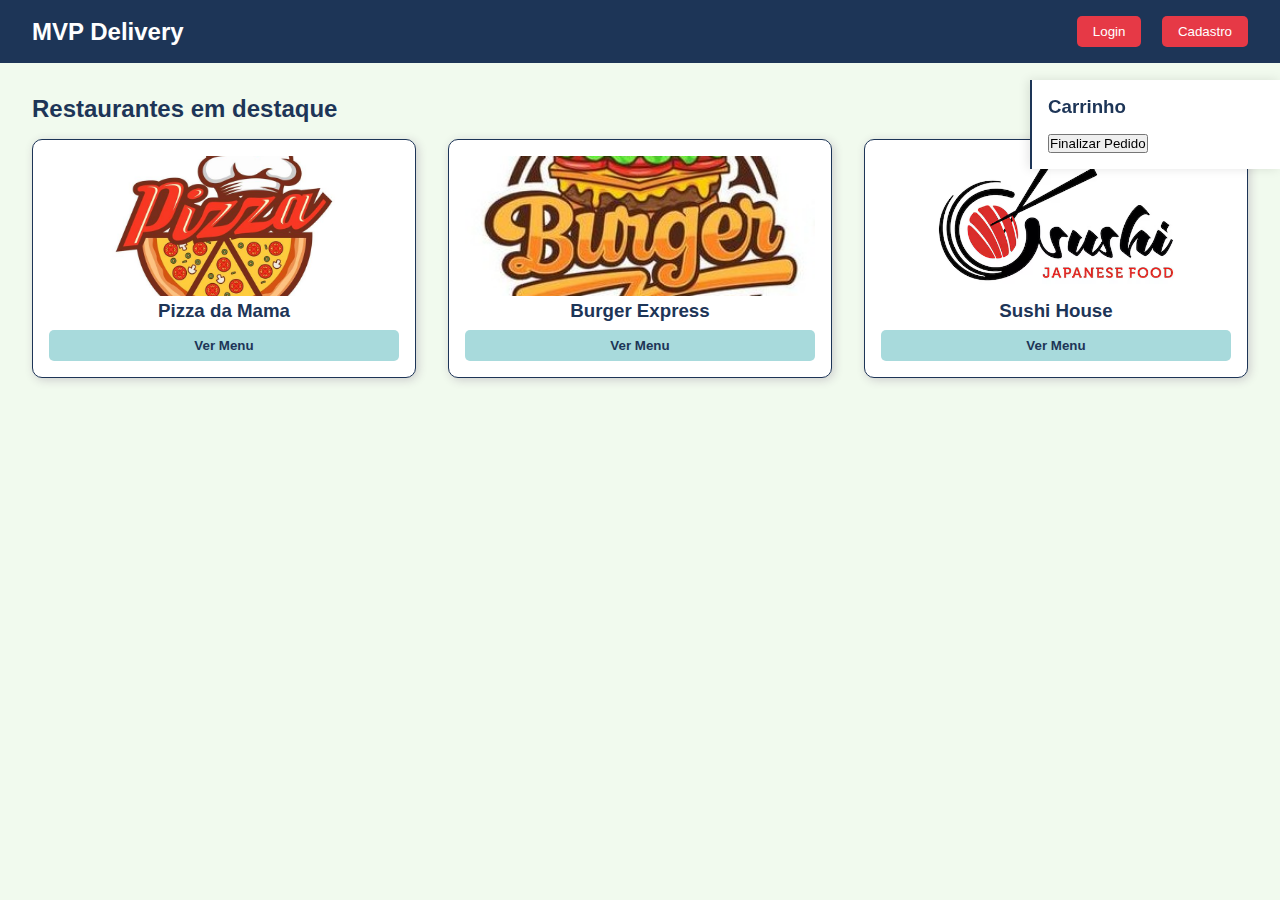
<file: index.html>
<!DOCTYPE html>
<html lang="pt-BR">
<head>
  <meta charset="UTF-8" />
  <meta name="viewport" content="width=device-width, initial-scale=1.0"/>
  <title>MVP Delivery</title>
  <link rel="stylesheet" href="./css/style.css" />
</head>
<body>
  <header>
    <h1>MVP Delivery</h1>
    <nav>
      <button onclick="mostrarLogin()">Login</button>
      <button onclick="mostrarCadastro()">Cadastro</button>
    </nav>
  </header>

  <main id="conteudo-principal">
    <h2>Restaurantes em destaque</h2>
    <section class="restaurantes">
      <div class="card">
        <img src="./image/Pizzaria.jpg" alt="Restaurante 1" />
        <h3>Pizza da Mama</h3>
        <button onclick="abrirRestaurante('Pizza da Mama')">Ver Menu</button>
      </div>
      <div class="card">
        <img src="./image/Hamburgueria.jpg" alt="Restaurante 2" />
        <h3>Burger Express</h3>
        <button onclick="abrirRestaurante('Burger Express')">Ver Menu</button>
      </div>
      <div class="card">
        <img src="./image/Restaurante Japones.png" alt="Restaurante 3" />
        <h3>Sushi House</h3>
        <button onclick="abrirRestaurante('Sushi House')">Ver Menu</button>
      </div>
    </section>
  </main>

  <aside id="carrinho">
    <h3>Carrinho</h3>
    <ul id="itens-carrinho"></ul>
    <button onclick="finalizarPedido()">Finalizar Pedido</button>
  </aside>

  <script src="./js/script.js"></script>
</body>
</html>
</file>
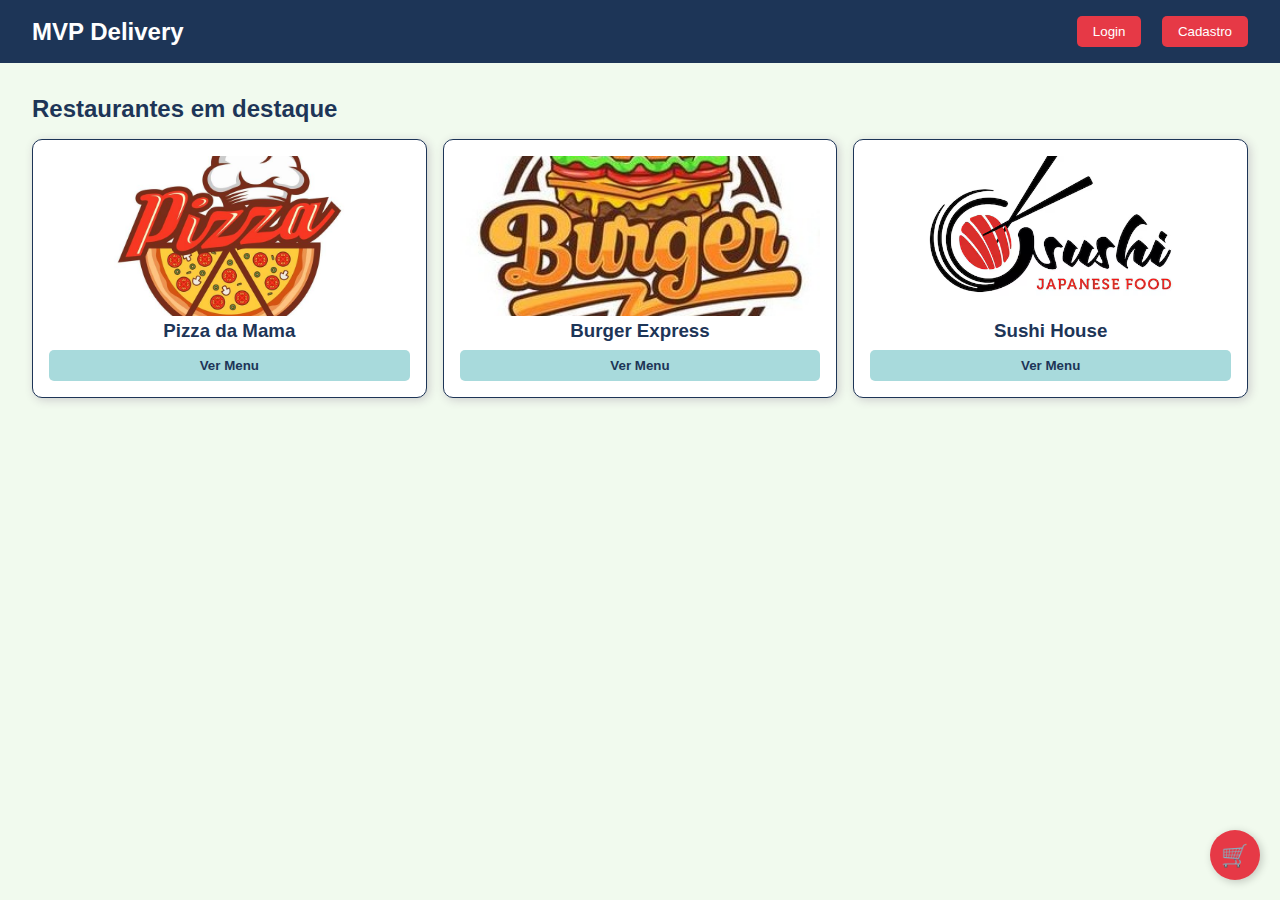
<file: src/index.html>
<!DOCTYPE html>
<html lang="pt-BR">
<head>
  <meta charset="UTF-8" />
  <meta name="viewport" content="width=device-width, initial-scale=1.0"/>
  <title>MVP Delivery</title>
  <link rel="stylesheet" href="../src/css/base.css" />
  <link rel="stylesheet" href="../src/css/index.css" />
  <link rel="stylesheet" href="../src/css/carrinho.css" />
  </head>
<body>
  <header>
    <h1>MVP Delivery</h1>
    <nav>
      <a href="./pages/login.html?tab=login"><button>Login</button></a>
      <a href="./pages/login.html?tab=cadastro"><button>Cadastro</button></a>
    </nav>
  </header>

  <main id="conteudo-principal">
    <h2>Restaurantes em destaque</h2>
    <section class="restaurantes">
      <div class="card">
        <img src="./image/Pizza da Mama/Pizzaria.jpg" alt="Restaurante 1" />
        <h3>Pizza da Mama</h3>
        <a href="./pages/restaurante.html?nome=Pizza da Mama">
          <button>Ver Menu</button>
        </a>
      </div>
      <div class="card">
        <img src="./image/Burger Express/Hamburgueria.jpg" alt="Restaurante 2" />
        <h3>Burger Express</h3>
        <a href="./pages/restaurante.html?nome=Burger Express">
          <button>Ver Menu</button>
        </a>
      </div>
      <div class="card">
        <img src="./image/Sushi House/Restaurante Japones.png" alt="Restaurante 3" />
        <h3>Sushi House</h3>
        <a href="./pages/restaurante.html?nome=Sushi House">
          <button>Ver Menu</button>
        </a>      
      </div>
    </section>
  </main>

  <button id="btn-alternar-carrinho" onclick="alternarCarrinho()">🛒</button>

  <aside id="carrinho">
    <h3>Carrinho</h3>
    <ul id="itens-carrinho"></ul>
    <button onclick="finalizarPedido()">Finalizar Pedido</button>
  </aside>

  <script src="./js/carrinho.js"></script>
</body>
</html>
</file>
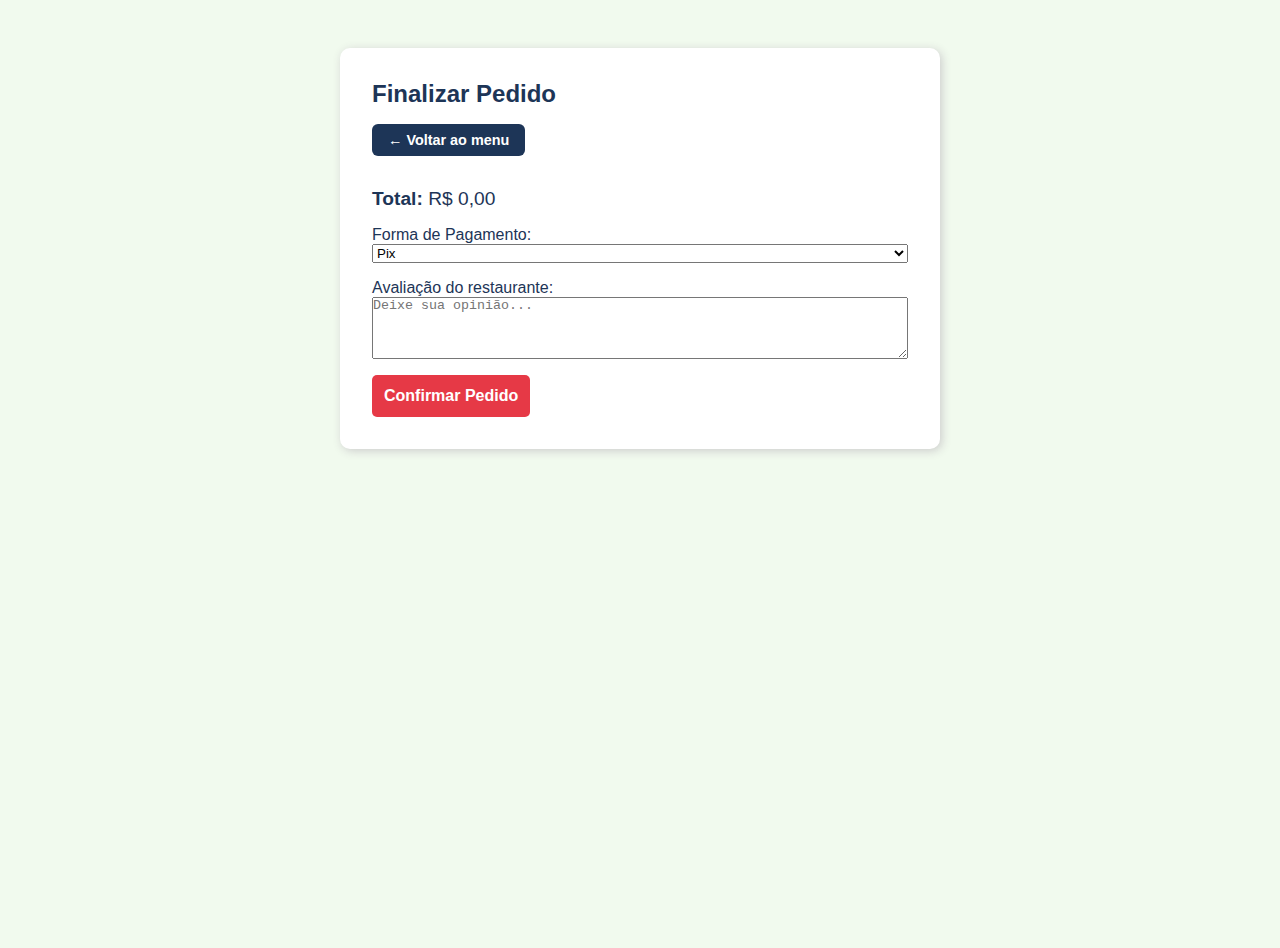
<file: pages/finalizar.html>
<!DOCTYPE html>
<html lang="pt-BR">
<head>
  <meta charset="UTF-8" />
  <meta name="viewport" content="width=device-width, initial-scale=1.0"/>
  <title>Finalizar Pedido</title>
  <link rel="stylesheet" href="../css/base.css" />
  <link rel="stylesheet" href="../css/finalizar.css" />
</head>
<body>
  <main class="finalizar-container">
    <h2>Finalizar Pedido</h2>

    <a href="/index.html">
      <button class="btn-voltar">← Voltar ao menu</button>
    </a>

    <section id="lista-itens"></section>

    <div class="total">
      <strong>Total: </strong><span id="valor-total">R$ 0,00</span>
    </div>

    <div class="pagamento">
      <label for="forma-pagamento">Forma de Pagamento:</label>
      <select id="forma-pagamento">
        <option value="pix">Pix</option>
        <option value="cartao">Cartão de Crédito</option>
        <option value="dinheiro">Dinheiro</option>
      </select>
    </div>

    <div class="avaliacao">
      <label for="avaliacao">Avaliação do restaurante:</label>
      <textarea id="avaliacao" rows="4" placeholder="Deixe sua opinião..."></textarea>
    </div>

    <button onclick="confirmarPedido()">Confirmar Pedido</button>
  </main>

  <script src="../js/finalizar.js"></script>
</body>
</html>
</file>
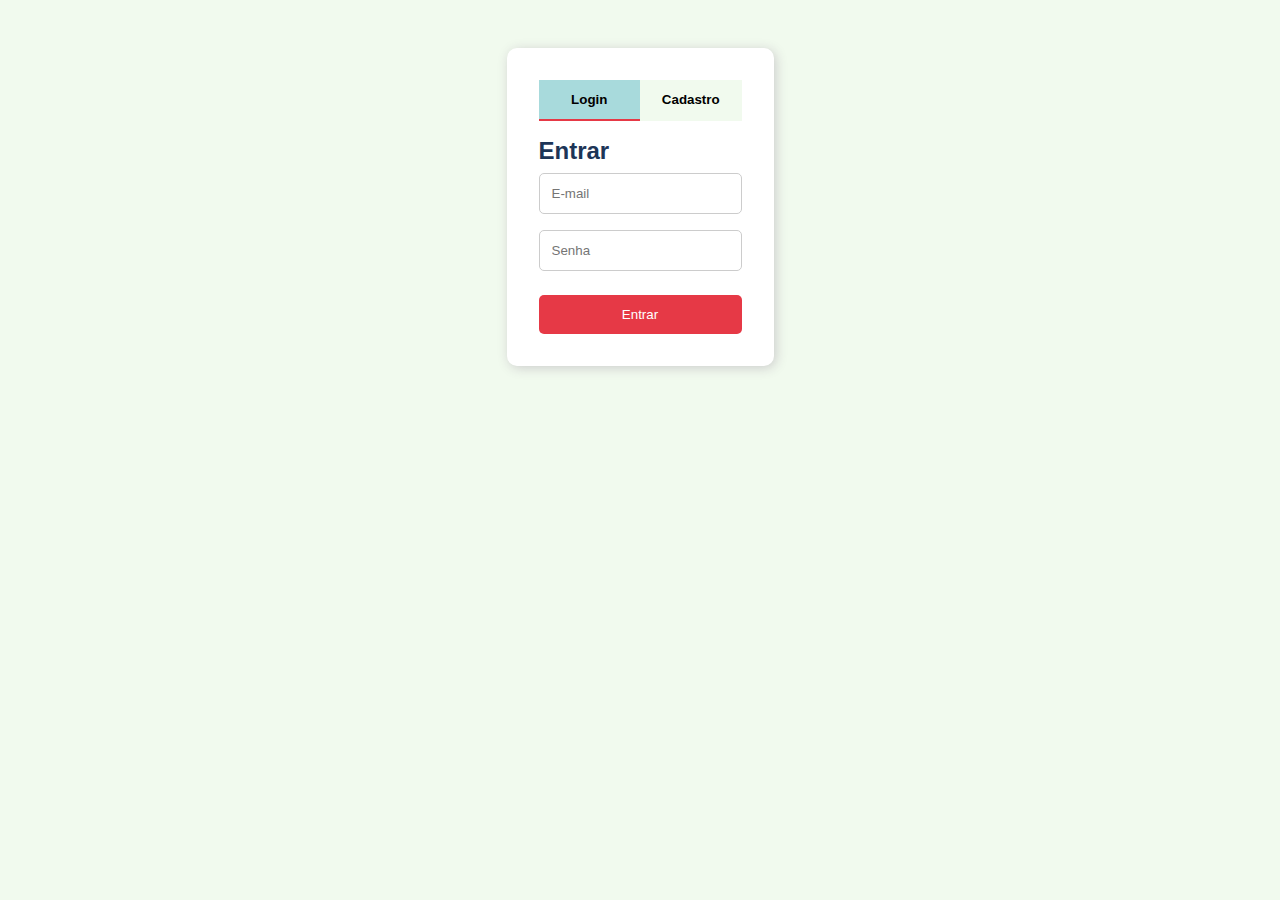
<file: pages/login.html>
<!DOCTYPE html>
<html lang="pt-BR">
<head>
  <meta charset="UTF-8" />
  <meta name="viewport" content="width=device-width, initial-scale=1.0"/>
  <title>Login / Cadastro</title>
  <link rel="stylesheet" href="../css/style.css" />
</head>
<body>
  <div class="form-container">
    <div class="tabs">
      <button onclick="mostrarFormulario('login')" class="tab ativo">Login</button>
      <button onclick="mostrarFormulario('cadastro')" class="tab">Cadastro</button>
    </div>

    <div id="form-login" class="formulario ativo">
      <h2>Entrar</h2>
      <input type="email" placeholder="E-mail" />
      <input type="password" placeholder="Senha" />
      <button class="btn-vermelho">Entrar</button>
    </div>

    <div id="form-cadastro" class="formulario">
      <h2>Cadastrar</h2>
      <input type="text" placeholder="Nome completo" />
      <input type="email" placeholder="E-mail" />
      <input type="password" placeholder="Senha" />
      <button class="btn-vermelho">Cadastrar</button>
    </div>
  </div>

  <script>
    function mostrarFormulario(tipo) {
      document.querySelectorAll('.formulario').forEach(f => f.classList.remove('ativo'));
      document.querySelectorAll('.tab').forEach(t => t.classList.remove('ativo'));
      document.getElementById(`form-${tipo}`).classList.add('ativo');
      document.querySelector(`.tab[onclick*="${tipo}"]`).classList.add('ativo');
    }
  
    const params = new URLSearchParams(window.location.search);
    const tab = params.get('tab') || 'login';
    mostrarFormulario(tab);
  </script>
  
</body>
</html>
</file>
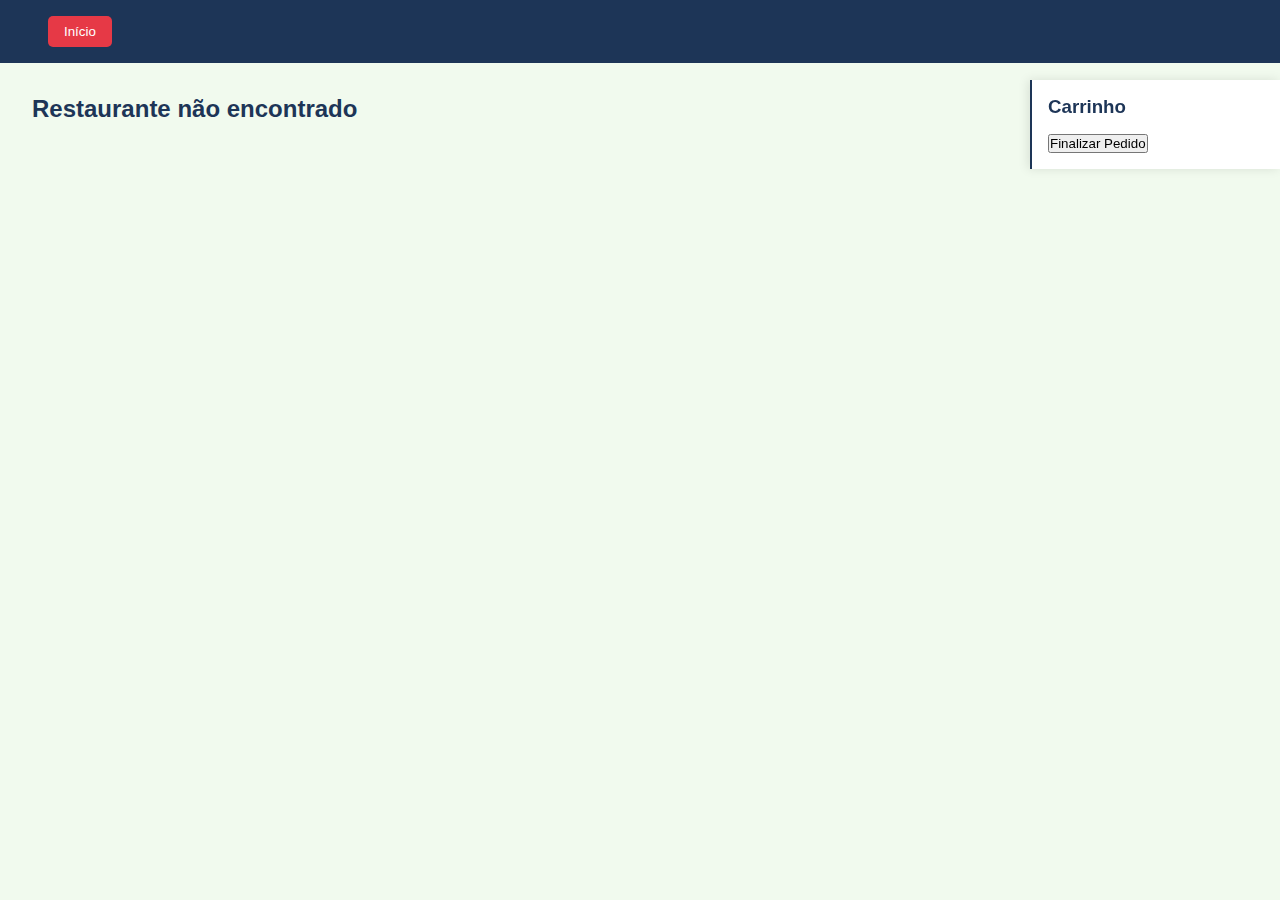
<file: pages/restaurante.html>
<!DOCTYPE html>
<html lang="pt-BR">
<head>
  <meta charset="UTF-8" />
  <meta name="viewport" content="width=device-width, initial-scale=1.0"/>
  <title>Menu do Restaurante</title>
  <link rel="stylesheet" href="../css/style.css" />
</head>
<body>
  <header>
    <nav>
      <a href="../index.html"><button>Início</button></a>
    </nav>
  </header>

  <main>
    <h2 id="titulo-restaurante">Cardápio</h2>
    <section class="produtos" id="lista-produtos"></section>
  </main>  

  <aside id="carrinho">
    <h3>Carrinho</h3>
    <ul id="itens-carrinho"></ul>
    <button onclick="finalizarPedido()">Finalizar Pedido</button>
  </aside>

  <script src="../js/script.js"></script>
  <script src="../js/restaurante.js"></script>
</body>
</html>
</file>
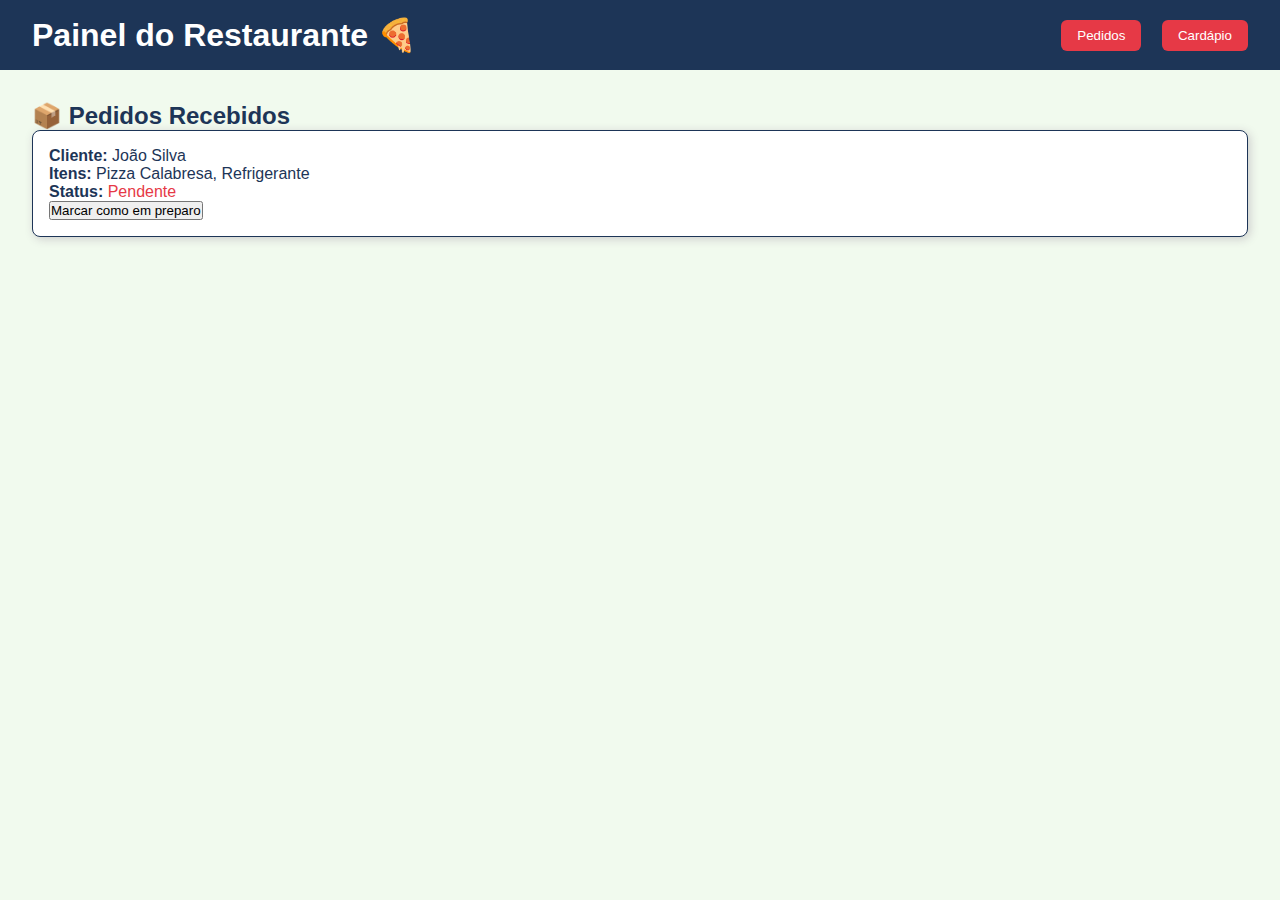
<file: pages/empresas/painel-restaurante.html>
<!DOCTYPE html>
<html lang="pt-BR">
<head>
  <meta charset="UTF-8" />
  <meta name="viewport" content="width=device-width, initial-scale=1.0"/>
  <title>Painel do Restaurante</title>
  <link rel="stylesheet" href="../../css/base.css" />
  <link rel="stylesheet" href="../../css/painel-restaurante.css" />
</head>
<body>
  <header class="topo">
    <h1>Painel do Restaurante 🍕</h1>
    <nav>
      <button onclick="alternarAba('pedidos')">Pedidos</button>
      <button onclick="alternarAba('cardapio')">Cardápio</button>
    </nav>
  </header>

  <main>
    <section id="aba-pedidos" class="aba ativa">
      <h2>📦 Pedidos Recebidos</h2>
      <div class="pedido-card">
        <p><strong>Cliente:</strong> João Silva</p>
        <p><strong>Itens:</strong> Pizza Calabresa, Refrigerante</p>
        <p><strong>Status:</strong> <span class="status">Pendente</span></p>
        <button>Marcar como em preparo</button>
      </div>
    </section>

    <section id="aba-cardapio" class="aba">
      <h2>🍽 Gerenciar Cardápio</h2>

      <form id="form-produto">
        <input type="text" placeholder="Nome do produto" required />
        <input type="number" placeholder="Preço (R$)" step="0.01" required />
        <input type="text" placeholder="URL da imagem" />
        <button type="submit">Adicionar Produto</button>
      </form>

      <div class="lista-produtos">
        <div class="produto-item">
          <img src="../../image/Pizza da Mama/Pizza Calabresa.webp" alt="Pizza Calabresa" />
          <div>
            <h3>Pizza Calabresa</h3>
            <p>R$ 35,00</p>
          </div>
          <button class="remover">🗑</button>
        </div>
      </div>
    </section>
  </main>

  <script src="../../js/painel-restaurante.js"></script>
</body>
</html>
</file>
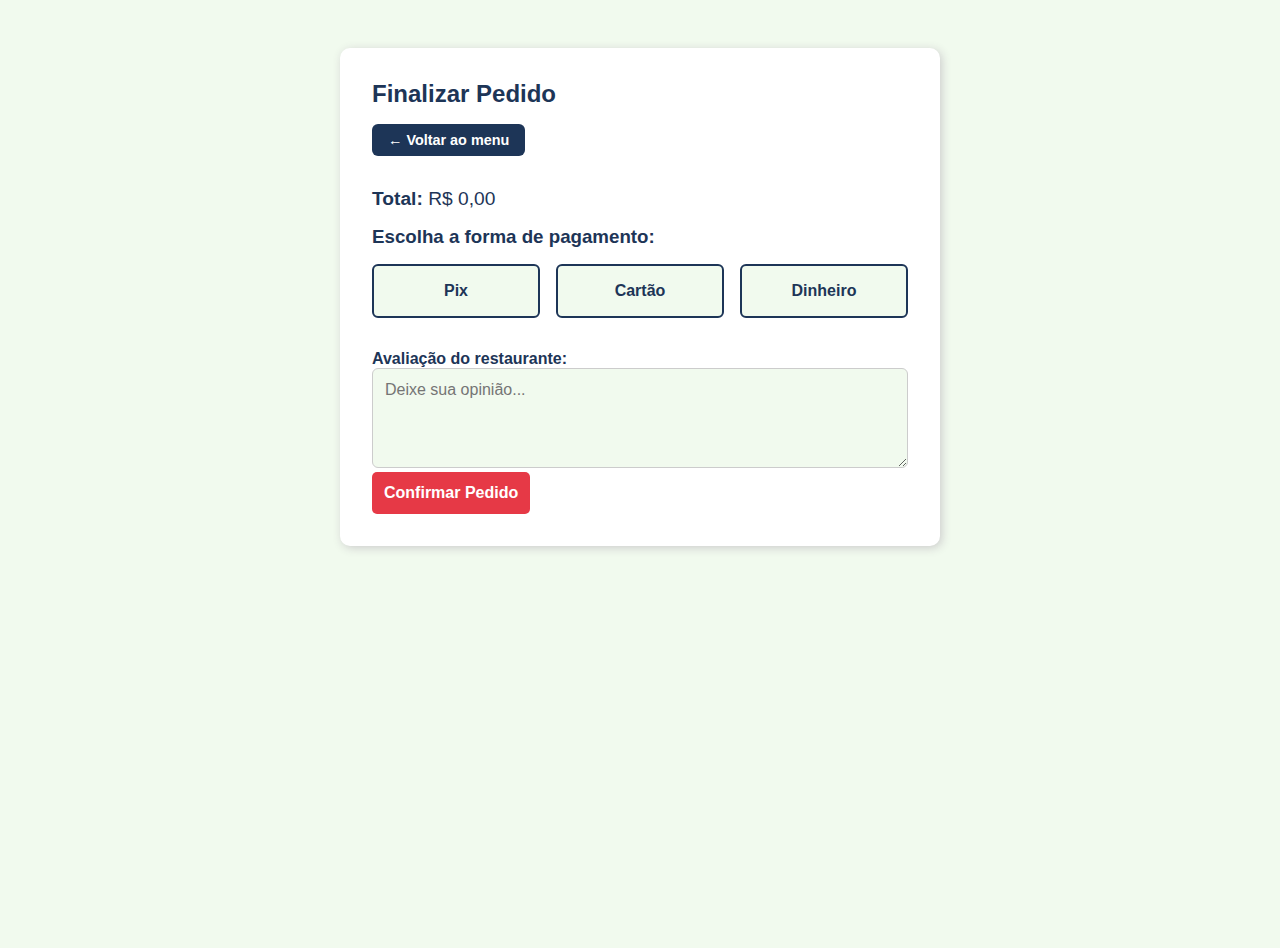
<file: src/pages/finalizar.html>
<!DOCTYPE html>
<html lang="pt-BR">
<head>
  <meta charset="UTF-8" />
  <meta name="viewport" content="width=device-width, initial-scale=1.0"/>
  <title>Finalizar Pedido</title>
  <link rel="stylesheet" href="../css/base.css" />
  <link rel="stylesheet" href="../css/finalizar.css" />
</head>
<body>
  <main class="finalizar-container">
    <h2>Finalizar Pedido</h2>

    <a href="../index.html">
      <button class="btn-voltar">← Voltar ao menu</button>
    </a>

    <section id="lista-itens"></section>

    <div class="total">
      <strong>Total: </strong><span id="valor-total">R$ 0,00</span>
    </div>

    <div class="formas-pagamento">
      <h3>Escolha a forma de pagamento:</h3>
      <div class="opcoes">
        <div class="opcao" onclick="selecionarPagamento('pix')">Pix</div>
        <div class="opcao" onclick="selecionarPagamento('cartao')">Cartão</div>
        <div class="opcao" onclick="selecionarPagamento('dinheiro')">Dinheiro</div>
      </div>
    
      <div id="detalhes-pix" class="detalhe-pagamento">
        Chave Pix: <strong id="pix-chave">mvp@delivery.com</strong>
          <button id="copiar-pix" onclick="copiarChavePix()">Copiar</button>
        </div>      
    
        <div id="detalhes-cartao" class="detalhe-pagamento">
          <div class="form-cartao">
            <div class="form-titulo">Pagamento com cartão de crédito</div>
        
            <label for="numero-cartao">Número do cartão</label>
            <input type="text" id="numero-cartao" placeholder="____ ____ ____ ____" />
        
            <div class="form-linha">
              <div>
                <label for="validade">Validade</label>
                <input type="text" id="validade" placeholder="mm/aa" />
              </div>
              <div>
                <label for="cvv">CVV</label>
                <input type="text" id="cvv" placeholder="3 ou 4 dígitos" />
              </div>
            </div>
        
            <label for="nome-titular">Nome no cartão</label>
            <input type="text" id="nome-titular" placeholder="Nome como está no cartão" />
        
            <div class="form-linha">
              <div>
                <label for="cpf">CPF/CNPJ</label>
                <input type="text" id="cpf" placeholder="000.000.000-00" />
              </div>
              <div>
                <label for="cep">CEP</label>
                <input type="text" id="cep" placeholder="00000-000" />
              </div>
            </div>
          </div>
        </div>
        
      </div>
    
      <div id="detalhes-dinheiro" class="detalhe-pagamento">
        <input type="text" placeholder="Precisa de troco para quanto?" />
      </div>
    </div>
    

    <div class="avaliacao">
      <label for="avaliacao">Avaliação do restaurante:</label>
      <textarea id="avaliacao" rows="4" placeholder="Deixe sua opinião..."></textarea>
    </div>

    <button onclick="confirmarPedido()">Confirmar Pedido</button>
  </main>

  <script src="../js/finalizar.js"></script>
</body>
</html>
</file>
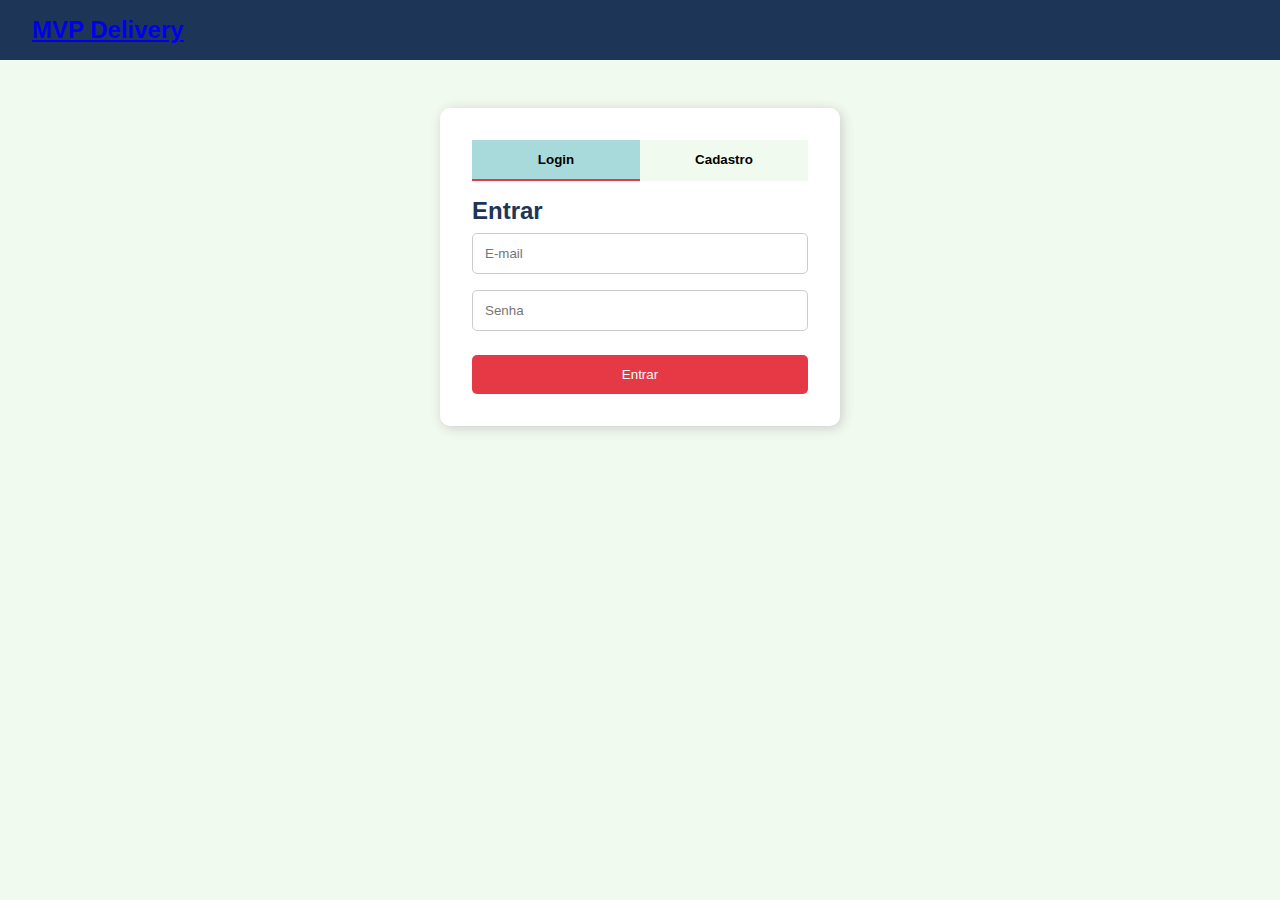
<file: src/pages/login.html>
<!DOCTYPE html>
<html lang="pt-BR">
<head>
  <meta charset="UTF-8" />
  <meta name="viewport" content="width=device-width, initial-scale=1.0"/>
  <title>Login / Cadastro</title>
  <link rel="stylesheet" href="../css/base.css" />
  <link rel="stylesheet" href="../css/login.css" /> 
  <link rel="stylesheet" href="../css/index.css" />
  </head>
<body>
   <header>
    <a href="../index.html"><h1>MVP Delivery</h1></a>
   </header>

  <div class="form-container">
    <div class="tabs">
      <button onclick="mostrarFormulario('login')" class="tab ativo">Login</button>
      <button onclick="mostrarFormulario('cadastro')" class="tab">Cadastro</button>
    </div>

    <div id="form-login" class="formulario ativo">
      <h2>Entrar</h2>
      <input type="email" placeholder="E-mail" />
      <input type="password" placeholder="Senha" />
      <button class="btn-vermelho">Entrar</button>
    </div>

    <div id="form-cadastro" class="formulario">
      <h2>Cadastrar</h2>
      <input type="text" placeholder="Nome completo" />
      <input type="email" placeholder="E-mail" />
      <input type="text" placeholder="Telefone" />
      <input type="password" placeholder="Senha" />
      <button class="btn-vermelho">Cadastrar</button>
    </div>
  </div>

  <script src="../js/login.js"></script>
  
</body>
</html>
</file>
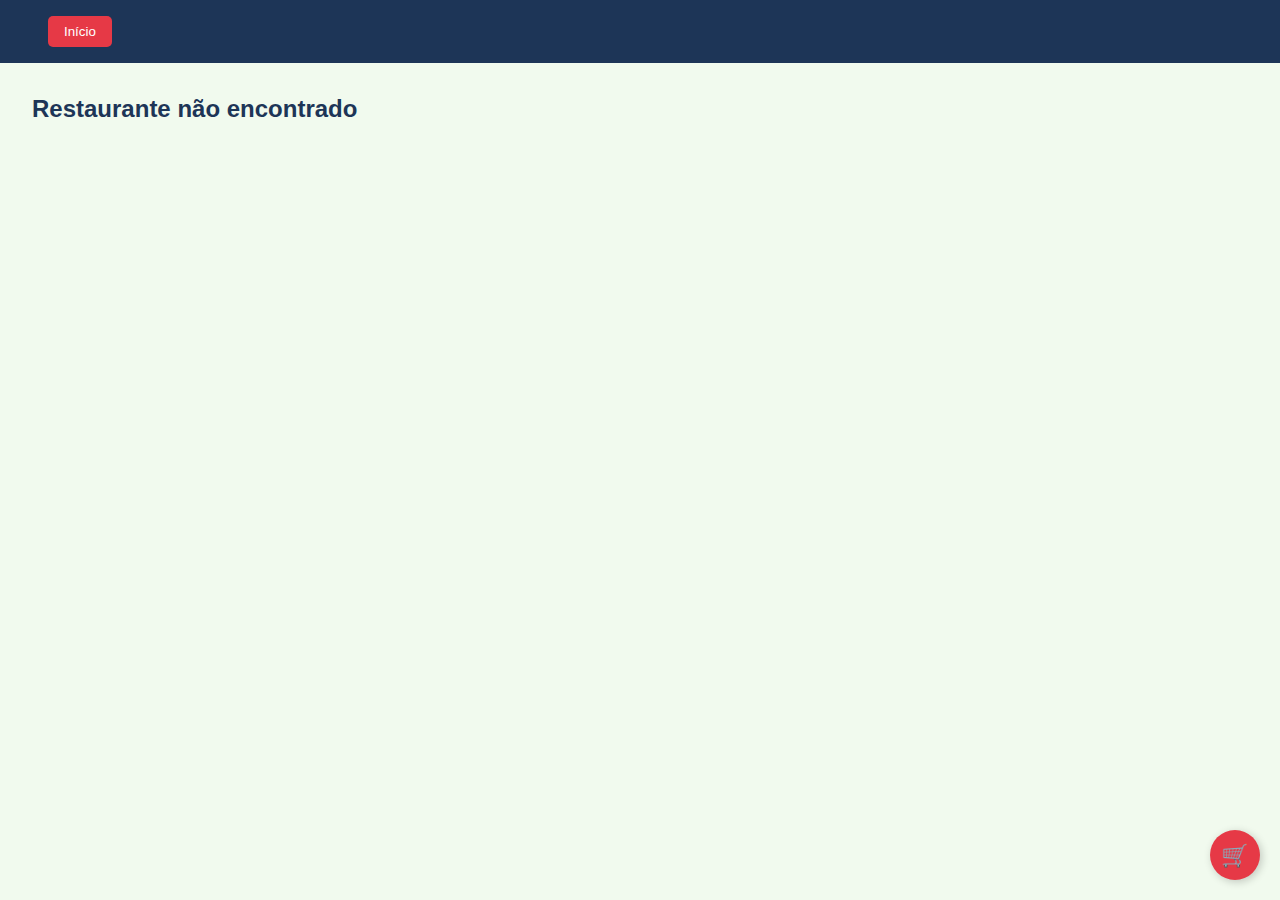
<file: src/pages/restaurante.html>
<!DOCTYPE html>
<html lang="pt-BR">
<head>
  <meta charset="UTF-8" />
  <meta name="viewport" content="width=device-width, initial-scale=1.0"/>
  <title>Menu do Restaurante</title>
  <link rel="stylesheet" href="../css/base.css" />
  <link rel="stylesheet" href="../css/restaurante.css" />
  <link rel="stylesheet" href="../css/carrinho.css" />
  <link rel="stylesheet" href="../css/index.css">
  </head>
<body>
  <header>
    <nav>
      <a href="../index.html"><button>Início</button></a>
    </nav>
  </header>

  <main>
    <h2 id="titulo-restaurante">Cardápio</h2>
    <section class="produtos" id="lista-produtos"></section>
  </main>  

  <button id="btn-alternar-carrinho" onclick="alternarCarrinho()">🛒</button>

  <aside id="carrinho">
    <h3>Carrinho</h3>
    <ul id="itens-carrinho"></ul>
    <button onclick="finalizarPedido()">Finalizar Pedido</button>
  </aside>

  <script src="../js/carrinho.js"></script>
  <script src="../js/restaurante.js"></script>
</body>
</html>
</file>
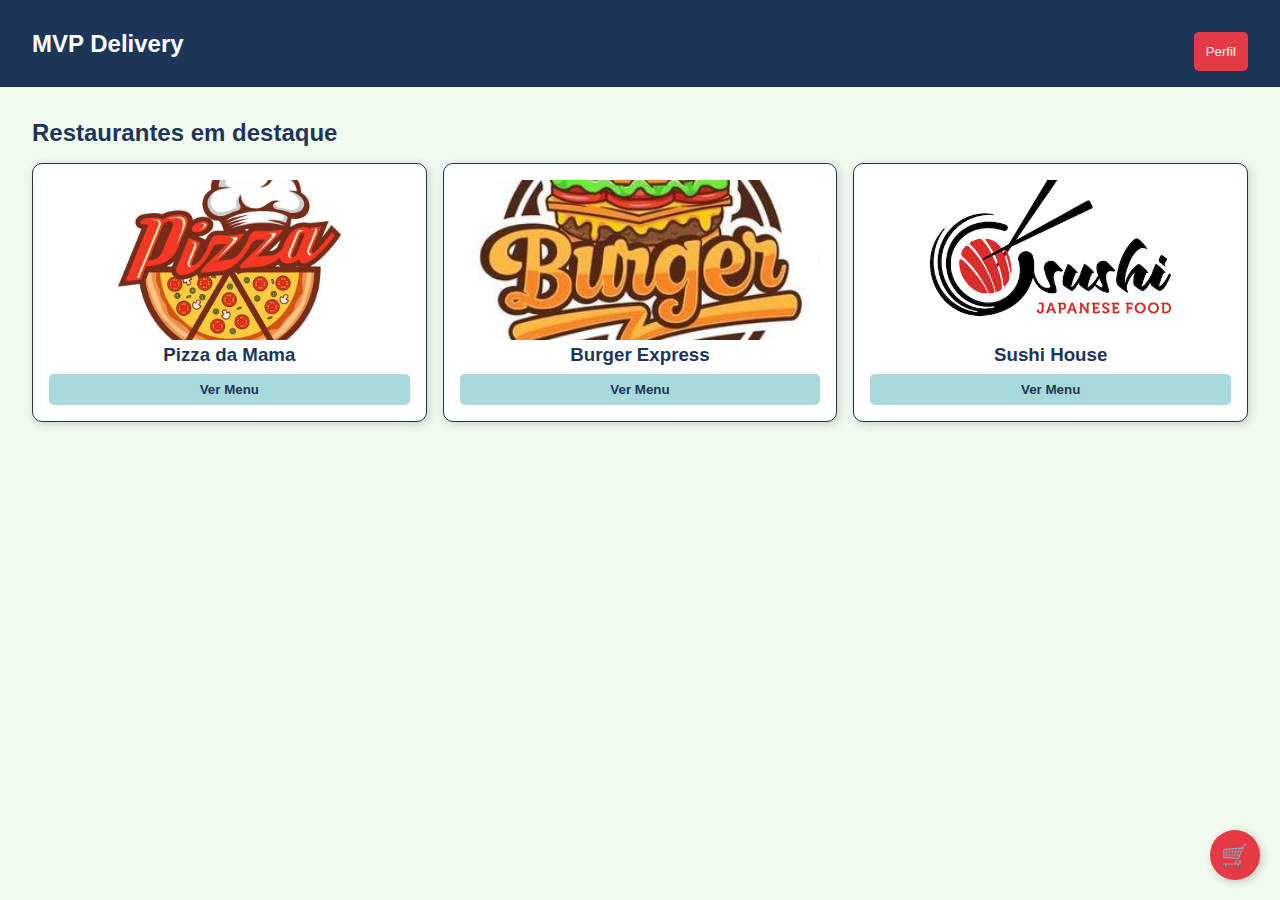
<file: src/pages/cliente/painel-cliente.html>
<!DOCTYPE html>
<html lang="pt-BR">
<head>
  <meta charset="UTF-8" />
  <meta name="viewport" content="width=device-width, initial-scale=1.0"/>
  <title>MVP Delivery</title>
  <link rel="stylesheet" href="../../css/base.css" />
  <link rel="stylesheet" href="../../css/index.css" />
  <link rel="stylesheet" href="../../css/carrinho.css" />
  <link rel="stylesheet" href="../../css/painel-cliente.css" />
  </head>
<body>
  <header>
    <h1>MVP Delivery</h1>
    <nav>
      <button id="btn-perfil">Perfil</button>
    </nav>
  </header>

  <main id="conteudo-principal">
    <h2>Restaurantes em destaque</h2>
    <section class="restaurantes">
      <div class="card">
        <img src="../../image/Pizza da Mama/Pizzaria.jpg" alt="Restaurante 1" />
        <h3>Pizza da Mama</h3>
        <a href="../../pages/restaurante.html?nome=Pizza da Mama">
          <button>Ver Menu</button>
        </a>
      </div>
      <div class="card">
        <img src="../../image/Burger Express/Hamburgueria.jpg" alt="Restaurante 2" />
        <h3>Burger Express</h3>
        <a href="../../pages/restaurante.html?nome=Burger Express">
          <button>Ver Menu</button>
        </a>
      </div>
      <div class="card">
        <img src="../../image/Sushi House/Restaurante Japones.png" alt="Restaurante 3" />
        <h3>Sushi House</h3>
        <a href="../../pages/restaurante.html?nome=Sushi House">
          <button>Ver Menu</button>
        </a>      
      </div>
    </section>
  </main>

  <button id="btn-alternar-carrinho" onclick="alternarCarrinho()">🛒</button>

  <aside id="carrinho">
    <h3>Carrinho</h3>
    <ul id="itens-carrinho"></ul>
    <button onclick="finalizarPedido()">Finalizar Pedido</button>
  </aside>

<div id="overlay"></div>

<aside id="menu-perfil">
  <div class="perfil-topo">
    <div class="avatar">US</div>
    <strong>Olá Usuário</strong>
    <button id="fechar-menu">×</button>
  </div>

  <div class="menu-conteudo">
    <ul class="menu-principal">
        <li>Conversas</li>
        <li>Notificações</li>
        <li>Dados da conta</li>
        <li>Pagamentos</li>
        <li>Cupons</li>
        <li>Código de entrega</li>
        <li>Favoritos</li>
        <li>Endereços</li>
    </ul>
    <ul class="menu-final">
      <li>Ajuda</li>
      <li>Configurações</li>
      <li>Segurança</li>
    </ul>
  </div>
</aside>

  <script src="../../js/carrinho.js"></script>
  <script src="../../js/cliente/painel-cliente.js"></script>

</body>
</html>
</file>
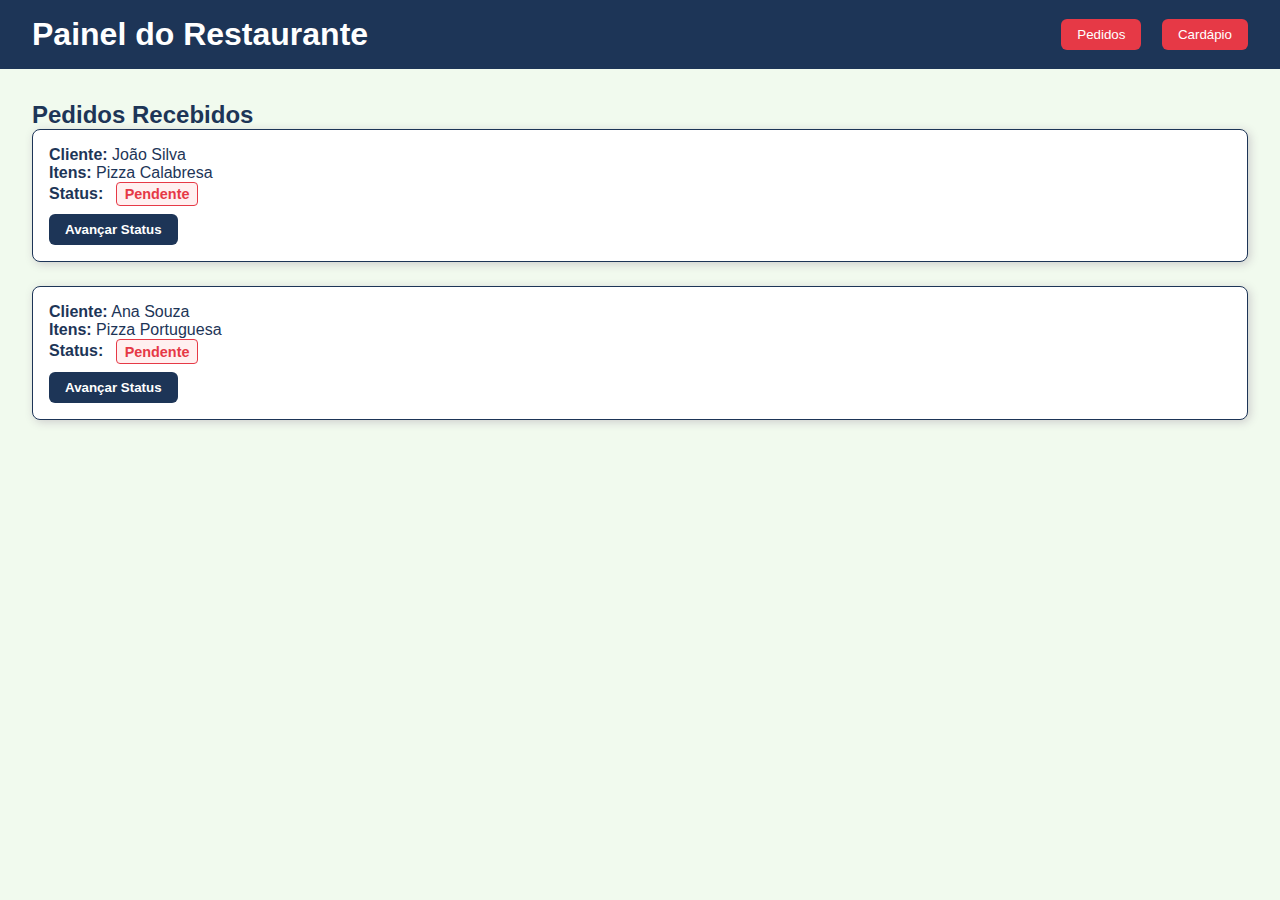
<file: src/pages/empresas/painel-restaurante.html>
<!DOCTYPE html>
<html lang="pt-BR">
<head>
  <meta charset="UTF-8" />
  <meta name="viewport" content="width=device-width, initial-scale=1.0"/>
  <title>Painel do Restaurante</title>
  <link rel="stylesheet" href="../../css/base.css" />
  <link rel="stylesheet" href="../../css/painel-restaurante.css" />
</head>
<body>
  <header class="topo">
    <h1>Painel do Restaurante</h1>
    <nav>
      <button onclick="alternarAba('pedidos')">Pedidos</button>
      <button onclick="alternarAba('cardapio')">Cardápio</button>
    </nav>
  </header>

  <main>
    <section id="aba-pedidos" class="aba ativa">
      <h2>Pedidos Recebidos</h2>
      <div id="lista-pedidos"></div>
    </section>

    <section id="aba-cardapio" class="aba">
      <h2>Gerenciar Cardápio</h2>

      <form id="form-produto">
        <input type="text" id="produto-nome" placeholder="Nome do produto" required />
        <input type="number" id="produto-preco" placeholder="Preço (R$)" step="0.01" required />
        <input type="text" id="produto-imagem" placeholder="URL da imagem" />
        <button type="submit">Adicionar Produto</button>
      </form>

      <div class="lista-produtos" id="lista-produtos"></div>
    </section>
  </main>

  <script src="../../js/empresas/painel-restaurante.js"></script>
  <script src="../../js/empresas/pedidos.js"></script>
  <script src="../../js/empresas/produtos.js"></script>
</body>
</html>
</file>
<file: css/style.css>
:root {
    --vermelho: #e63946;
    --creme: #f1faee;
    --verde: #a8dadc;
    --azul: #1d3557;
  }
  
  * {
    margin: 0;
    padding: 0;
    box-sizing: border-box;
  }
  
  /* index */
  body {
    font-family: 'Segoe UI', sans-serif;
    background-color: var(--creme);
    color: var(--azul);
    display: flex;
    flex-direction: column;
    min-height: 100vh;
  }
  
  header {
    background-color: var(--azul);
    color: white;
    padding: 1rem 2rem;
    display: flex;
    justify-content: space-between;
    align-items: center;
  }
  
  header h1 {
    font-size: 1.5rem;
  }
  
  nav button {
    background-color: var(--vermelho);
    color: white;
    border: none;
    margin-left: 1rem;
    padding: 0.5rem 1rem;
    border-radius: 5px;
    cursor: pointer;
  }
  
  main {
    padding: 2rem;
    flex-grow: 1;
  }
  
  .restaurantes {
    display: grid;
    grid-template-columns: repeat(auto-fit, minmax(220px, 1fr));
    gap: 2rem;
    margin-top: 1rem;
  }
  
  .card {
    background-color: white;
    border: 1px solid var(--azul);
    border-radius: 10px;
    padding: 1rem;
    text-align: center;
    box-shadow: 2px 2px 10px #ccc;
  }
  
  .card img {
    width: 100%;
    border-radius: 10px;
    height: 140px;
    object-fit: cover;
  }
  
  .card button {
    margin-top: 0.5rem;
    background-color: var(--verde);
    border: none;
    padding: 0.5rem;
    width: 100%;
    border-radius: 5px;
    cursor: pointer;
    color: var(--azul);
    font-weight: bold;
  }
  
  aside#carrinho {
    position: fixed;
    right: 0;
    top: 80px;
    width: 250px;
    background-color: white;
    padding: 1rem;
    border-left: 2px solid var(--azul);
    box-shadow: -2px 0 10px rgba(0,0,0,0.1);
  }
  
  aside h3 {
    margin-bottom: 0.5rem;
  }
  
  aside ul {
    list-style: none;
    margin-bottom: 1rem;
  }
  
  aside li {
    padding: 0.25rem 0;
    border-bottom: 1px solid #ddd;
  }

  /* login */
  .form-container {
    max-width: 400px;
    margin: 3rem auto;
    padding: 2rem;
    background-color: white;
    border-radius: 10px;
    box-shadow: 2px 2px 12px #ccc;
  }
  
  .tabs {
    display: flex;
    margin-bottom: 1rem;
  }
  
  .tab {
    flex: 1;
    background-color: var(--creme);
    border: none;
    padding: 0.75rem;
    cursor: pointer;
    font-weight: bold;
    border-bottom: 2px solid transparent;
  }
  
  .tab.ativo {
    border-bottom: 2px solid var(--vermelho);
    background-color: var(--verde);
  }
  
  .formulario {
    display: none;
    flex-direction: column;
  }
  
  .formulario.ativo {
    display: flex;
  }
  
  input {
    margin: 0.5rem 0;
    padding: 0.75rem;
    border: 1px solid #ccc;
    border-radius: 5px;
  }
  
  .btn-vermelho {
    background-color: var(--vermelho);
    color: white;
    border: none;
    padding: 0.75rem;
    border-radius: 5px;
    margin-top: 1rem;
    cursor: pointer;
  }

  /* restaurante */
  .produtos {
    display: grid;
    grid-template-columns: repeat(auto-fit, minmax(220px, 1fr));
    gap: 2rem;
    margin-top: 1rem;
  }
  
  .produto-card {
    background-color: white;
    border: 1px solid var(--azul);
    border-radius: 10px;
    padding: 1rem;
    text-align: center;
    box-shadow: 2px 2px 10px #ccc;
  }
  
  .produto-card img {
    width: 100%;
    height: 140px;
    border-radius: 10px;
    object-fit: cover;
  }
  
  .produto-card h3 {
    margin: 0.5rem 0 0.25rem 0;
  }
  
  .produto-card span {
    font-weight: bold;
    display: block;
    margin: 0.5rem 0;
  }
  
  .produto-card button {
    background-color: var(--verde);
    border: none;
    padding: 0.5rem;
    width: 100%;
    border-radius: 5px;
    cursor: pointer;
    color: var(--azul);
    font-weight: bold;
  }
</file>
<file: src/css/base.css>
:root {
  --vermelho: #e63946;
  --creme: #f1faee;
  --verde: #a8dadc;
  --azul: #1d3557;
}

* {
  margin: 0;
  padding: 0;
  box-sizing: border-box;
}

body {
  font-family: 'Segoe UI', sans-serif;
  background-color: var(--creme);
  color: var(--azul);
  min-height: 100vh;
}

input {
  margin: 0.5rem 0;
  padding: 0.75rem;
  border: 1px solid #ccc;
  border-radius: 5px;
}
</file>
<file: src/css/index.css>
header {
    background-color: var(--azul);
    color: white;
    padding: 1rem 2rem;
    display: flex;
    justify-content: space-between;
    align-items: center;
  }
  
  header h1 {
    font-size: 1.5rem;
  }
  
  nav button {
    background-color: var(--vermelho);
    color: white;
    border: none;
    margin-left: 1rem;
    padding: 0.5rem 1rem;
    border-radius: 5px;
    cursor: pointer;
  }
  
  main {
    padding: 2rem;
    flex-grow: 1;
  }
  
  .restaurantes {
    display: grid;
    grid-template-columns: repeat(auto-fit, minmax(220px, 1fr));
    gap: 2rem;
    margin-top: 1rem;
  }
  
  .card {
    background-color: white;
    border: 1px solid var(--azul);
    border-radius: 10px;
    padding: 1rem;
    text-align: center;
    box-shadow: 2px 2px 10px #ccc;
  }
  
  .card img {
    width: 100%;
    height: 160px;
    object-fit: cover;
    border-radius: 10px;
  }
  
  .card button {
    margin-top: 0.5rem;
    background-color: var(--verde);
    border: none;
    padding: 0.5rem;
    width: 100%;
    border-radius: 5px;
    cursor: pointer;
    color: var(--azul);
    font-weight: bold;
  }
  
  #btn-alternar-carrinho {
    position: fixed;
    bottom: 20px;
    right: 20px;
    background-color: var(--vermelho);
    color: white;
    border: none;
    border-radius: 50%;
    width: 50px;
    height: 50px;
    font-size: 1.4rem;
    cursor: pointer;
    box-shadow: 2px 2px 8px rgba(0,0,0,0.2);
    z-index: 1000;
    display: flex;
    align-items: center;
    justify-content: center;
  }
  
  .restaurantes,
  .produtos {
    display: grid;
    grid-template-columns: repeat(auto-fit, minmax(160px, 1fr));
    gap: 1rem;
  }

  @media (max-width: 768px) {
    .restaurantes,
    .produtos {
      grid-template-columns: 1fr;
    }

    .card img,
    .produto-card img {
      height: 120px;
    }

    .card button,
    .produto-card button {
      font-size: 0.9rem;
      padding: 0.4rem;
    }
  }
</file>
<file: src/css/carrinho.css>
#carrinho {
    display: none;
    position: fixed;
    right: 0;
    top: 80px;
    width: 250px;
    background-color: white;
    font-size: 0.9rem;
    padding: 1rem;
    border-left: 2px solid var(--azul);
    box-shadow: -2px 0 10px rgba(0,0,0,0.1);
  }
  
  #carrinho.visivel {
    display: block;
  }

  #carrinho button {
    background-color: var(--vermelho);
    color: white;
    border: none;
    padding: 0.75rem;
    border-radius: 6px;
    cursor: pointer;
    width: 100%;
    font-weight: bold;
    transition: background 0.2s ease;
  }
  
  #carrinho button:hover {
    background-color: #c62828;
  }  
  
  aside h3 {
    margin-bottom: 0.5rem;
  }
  
  aside ul {
    list-style: none;
    margin-bottom: 1rem;
  }
  
  aside li {
    padding: 0.25rem 0;
    border-bottom: 1px solid #ddd;
  }
  
  .remover {
    color: var(--vermelho);
    margin-left: 10px;
    cursor: pointer;
    font-weight: bold;
  }

  main {
    padding: 2rem;
  }
  
  @media (max-width: 768px) {
    #carrinho {
      position: fixed;
      top: 0;
      right: -100%;
      height: 100vh;
      width: 80%;
      max-width: 300px;
      background-color: white;
      transition: right 0.3s ease;
      z-index: 999;
      box-shadow: -2px 0 12px rgba(0, 0, 0, 0.2);
    }
  
    #carrinho.visivel {
      right: 0;
    }
  
    #btn-toggle-carrinho {
      bottom: 20px;
      right: 20px;
      width: 60px;
      height: 60px;
      font-size: 1.6rem;
    }
  }
</file>
<file: css/base.css>
:root {
  --vermelho: #e63946;
  --creme: #f1faee;
  --verde: #a8dadc;
  --azul: #1d3557;
}

* {
  margin: 0;
  padding: 0;
  box-sizing: border-box;
}

body {
  font-family: 'Segoe UI', sans-serif;
  background-color: var(--creme);
  color: var(--azul);
  min-height: 100vh;
}

input {
  margin: 0.5rem 0;
  padding: 0.75rem;
  border: 1px solid #ccc;
  border-radius: 5px;
}
</file>
<file: css/finalizar.css>
.finalizar-container {
    max-width: 600px;
    margin: 3rem auto;
    background-color: white;
    padding: 2rem;
    border-radius: 10px;
    box-shadow: 2px 2px 10px #ccc;
  }
  
  h2 {
    margin-bottom: 1rem;
    color: var(--azul);
  }
  
  #lista-itens {
    margin-bottom: 1rem;
  }
  
  #lista-itens li {
    padding: 0.5rem 0;
    border-bottom: 1px solid #ddd;
  }
  
  .total {
    font-size: 1.2rem;
    margin-bottom: 1rem;
  }
  
  .pagamento,
  .avaliacao {
    margin-bottom: 1rem;
    display: flex;
    flex-direction: column;
  }
  
  textarea {
    resize: vertical;
  }
  
  button {
    background-color: var(--vermelho);
    color: white;
    border: none;
    padding: 0.75rem;
    border-radius: 5px;
    cursor: pointer;
    font-size: 1rem;
    font-weight: bold;
  }
  
  .btn-voltar {
    background-color: var(--azul);
    color: white;
    border: none;
    padding: 0.5rem 1rem;
    border-radius: 6px;
    font-size: 0.9rem;
    cursor: pointer;
    margin-bottom: 1rem;
  }
</file>
<file: css/painel-restaurante.css>
.topo {
    background-color: var(--azul);
    color: white;
    padding: 1rem 2rem;
    display: flex;
    justify-content: space-between;
    align-items: center;
  }
  
  nav button {
    margin-left: 1rem;
    padding: 0.5rem 1rem;
    border: none;
    background-color: var(--vermelho);
    color: white;
    border-radius: 6px;
    cursor: pointer;
  }
  
  .aba {
    display: none;
    padding: 2rem;
  }
  
  .aba.ativa {
    display: block;
  }
  
  .pedido-card {
    background: white;
    border: 1px solid var(--azul);
    padding: 1rem;
    margin-bottom: 1rem;
    border-radius: 8px;
    box-shadow: 2px 2px 10px #ccc;
  }
  
  .pedido-card .status {
    color: var(--vermelho);
  }
  
  form#form-produto {
    display: flex;
    gap: 1rem;
    margin-bottom: 1rem;
    flex-wrap: wrap;
  }
  
  form#form-produto input {
    flex: 1 1 200px;
  }
  
  .lista-produtos {
    display: flex;
    flex-direction: column;
    gap: 1rem;
  }
  
  .produto-item {
    background: white;
    display: flex;
    align-items: center;
    gap: 1rem;
    border: 1px solid #ccc;
    padding: 1rem;
    border-radius: 6px;
  }
  
  .produto-item img {
    width: 80px;
    height: 80px;
    object-fit: cover;
    border-radius: 6px;
  }
  
  .produto-item button.remover {
    margin-left: auto;
    background: none;
    border: none;
    font-size: 1.2rem;
    cursor: pointer;
    color: var(--vermelho);
  }
</file>
<file: src/css/finalizar.css>
.finalizar-container {
    max-width: 600px;
    margin: 3rem auto;
    background-color: white;
    padding: 2rem;
    border-radius: 10px;
    box-shadow: 2px 2px 10px #ccc;
  }
  
  h2 {
    margin-bottom: 1rem;
    color: var(--azul);
  }
  
  #lista-itens {
    margin-bottom: 1rem;
  }
  
  #lista-itens li {
    padding: 0.5rem 0;
    border-bottom: 1px solid #ddd;
  }
  
  .total {
    font-size: 1.2rem;
    margin-bottom: 1rem;
  }

  .formas-pagamento {
    margin-bottom: 2rem;
  }

  .formas-pagamento h3 {
    margin-bottom: 1rem;
  }

  .opcoes {
    display: flex;
    gap: 1rem;
    margin-bottom: 1rem;
  }

  .opcao {
    flex: 1;
    background-color: var(--creme);
    border: 2px solid var(--azul);
    padding: 1rem;
    text-align: center;
    border-radius: 6px;
    cursor: pointer;
    transition: 0.2s ease;
    font-weight: bold;
  }

  .opcao:hover,
  .opcao.selecionada {
    background-color: var(--verde);
    border-color: var(--vermelho);
    color: var(--azul);
  }

  .detalhe-pagamento {
    display: none;
    background: #fff;
    padding: 1rem;
    border: 1px solid #ccc;
    border-radius: 6px;
  }

  .detalhe-pagamento input,
  .detalhe-pagamento select {
    display: block;
    margin: 0.5rem 0;
    padding: 0.6rem;
    width: 100%;
    border-radius: 6px;
    border: 1px solid #ccc;
  }

  .chave-pix button {
    background-color: var(--azul);
    color: white;
    border: none;
    padding: 0.5rem 0.75rem;
    border-radius: 6px;
    cursor: pointer;
    font-weight: bold;
  }

  .chave-pix button.copiado {
    background-color: var(--verde);
  }

  .form-cartao {
    border: 1px solid #ddd;
    padding: 1rem;
    border-radius: 8px;
    background-color: #fff;
  }
  
  .form-titulo {
    font-weight: bold;
    font-size: 1.1rem;
    margin-bottom: 1rem;
  }
  
  .form-cartao label {
    display: block;
    margin-bottom: 0.25rem;
    font-weight: 500;
  }
  
  .form-cartao input,
  .form-cartao select {
    width: 100%;
    padding: 10px;
    margin-bottom: 0.75rem;
    border: 1px solid #ccc;
    border-radius: 6px;
    font-family: inherit;
  }
  
  .form-linha {
    display: flex;
    gap: 0.75rem;
  }
  
  .form-linha input {
    flex: 1;
  }
   
  .avaliacao label {
    margin-bottom: 0.5rem;
    font-weight: bold;
  }
  
  textarea#avaliacao {
    width: 100%;
    min-height: 100px;
    padding: 0.75rem;
    border-radius: 6px;
    border: 1px solid #ccc;
    font-size: 1rem;
    font-family: 'Segoe UI', sans-serif;
    background-color: var(--creme);
    color: var(--azul);
    resize: vertical;
  }  
  
  textarea {
    resize: vertical;
  }
  
  button {
    background-color: var(--vermelho);
    color: white;
    border: none;
    padding: 0.75rem;
    border-radius: 5px;
    cursor: pointer;
    font-size: 1rem;
    font-weight: bold;
  }
  
  .btn-voltar {
    background-color: var(--azul);
    color: white;
    border: none;
    padding: 0.5rem 1rem;
    border-radius: 6px;
    font-size: 0.9rem;
    cursor: pointer;
    margin-bottom: 1rem;
  }
</file>
<file: src/css/login.css>
.form-container {
    max-width: 400px;
    margin: 3rem auto;
    padding: 2rem;
    background-color: white;
    border-radius: 10px;
    box-shadow: 2px 2px 12px #ccc;
  }
  
  .tabs {
    display: flex;
    margin-bottom: 1rem;
  }
  
  .tab {
    flex: 1;
    background-color: var(--creme);
    border: none;
    padding: 0.75rem;
    cursor: pointer;
    font-weight: bold;
    border-bottom: 2px solid transparent;
  }
  
  .tab.ativo {
    border-bottom: 2px solid var(--vermelho);
    background-color: var(--verde);
  }
  
  .formulario {
    display: none;
    flex-direction: column;
  }
  
  .formulario.ativo {
    display: flex;
  }
  
  .btn-vermelho {
    background-color: var(--vermelho);
    color: white;
    border: none;
    padding: 0.75rem;
    border-radius: 5px;
    margin-top: 1rem;
    cursor: pointer;
  }
</file>
<file: src/css/restaurante.css>
.produtos {
    display: grid;
    grid-template-columns: repeat(auto-fit, minmax(220px, 1fr));
    gap: 2rem;
    margin-top: 1rem;
  }
  
  .produto-card {
    background-color: white;
    border: 1px solid var(--azul);
    border-radius: 10px;
    padding: 1rem;
    text-align: center;
    box-shadow: 2px 2px 10px #ccc;
  }
  
  .produto-card img {
    width: 100%;
    height: 160px;
    object-fit: contain;
    border-radius: 10px;
  }  
  
  .produto-card h3 {
    margin: 0.5rem 0 0.25rem 0;
  }
  
  .produto-card span {
    font-weight: bold;
    display: block;
    margin: 0.5rem 0;
  }
  
  .produto-card button {
    background-color: var(--verde);
    border: none;
    padding: 0.5rem;
    width: 100%;
    border-radius: 5px;
    cursor: pointer;
    color: var(--azul);
    font-weight: bold;
  }
  
  main {
    padding: 2rem;
  }

  .restaurantes,
  .produtos {
    display: grid;
    grid-template-columns: repeat(auto-fit, minmax(160px, 1fr));
    gap: 1rem;
  }

  @media (max-width: 768px) {
    .restaurantes,
    .produtos {
      grid-template-columns: 1fr;
    }

    .card img,
    .produto-card img {
      height: 140px;
    }

    .card button,
    .produto-card button {
      font-size: 0.9rem;
      padding: 0.4rem;
    }
  }
</file>
<file: src/css/painel-cliente.css>
#btn-perfil {
  background-color: var(--vermelho);
  color: white;
  border: none;
  padding: 0.75rem;
  border-radius: 5px;
  margin-top: 1rem;
  cursor: pointer;
}

#overlay {
  position: fixed;
  top: 0; left: 0;
  width: 100vw; height: 100vh;
  background-color: rgba(0,0,0,0.4);
  display: none;
  z-index: 998;
}

#menu-perfil {
  position: fixed;
  top: 0; left: -100%;
  height: 100%;
  width: 280px;
  background-color: white;
  z-index: 999;
  transition: left 0.3s ease;
  box-shadow: 2px 0 10px rgba(0, 0, 0, 0.3);
  padding: 1rem;
}

#menu-perfil.aberto {
  left: 0;
}

#overlay.visivel {
  display: block;
}

.perfil-topo {
  display: flex;
  align-items: center;
  justify-content: space-between;
  margin-bottom: 1rem;
}

.avatar {
  background-color: var(--azul);
  color: white;
  font-weight: bold;
  border-radius: 50%;
  width: 36px;
  height: 36px;
  display: flex;
  align-items: center;
  justify-content: center;
  margin-right: 0.5rem;
}

#menu-perfil ul {
  list-style: none;
  padding: 0;
}

#menu-perfil li {
  padding: 0.8rem 0;
  border-bottom: 1px solid #eee;
  font-weight: 500;
  display: flex;
  align-items: center;
  gap: 0.5rem;
  cursor: pointer;
}

#menu-perfil {
  display: flex;
  flex-direction: column;
  justify-content: space-between;
}

.menu-conteudo {
  flex: 1;
  display: flex;
  flex-direction: column;
  justify-content: space-between;
}

.menu-principal,
.menu-final {
  list-style: none;
  padding: 0;
  margin: 0;
}

.menu-principal li,
.menu-final li {
  padding: 0.8rem 0;
  border-bottom: 1px solid #eee;
  font-weight: 500;
  display: flex;
  align-items: center;
  gap: 0.5rem;
  cursor: pointer;
}

#fechar-menu {
  background: none;
  border: none;
  font-size: 1.2rem;
  cursor: pointer;
}
</file>
<file: src/css/painel-restaurante.css>
.topo {
    background-color: var(--azul);
    color: white;
    padding: 1rem 2rem;
    display: flex;
    justify-content: space-between;
    align-items: center;
  }
  
  nav button {
    margin-left: 1rem;
    padding: 0.5rem 1rem;
    border: none;
    background-color: var(--vermelho);
    color: white;
    border-radius: 6px;
    cursor: pointer;
  }
  
  .aba {
    display: none;
    padding: 2rem;
  }
  
  .aba.ativa {
    display: block;
  }
  
  .pedido-card {
    margin-bottom: 1.5rem;
    padding: 1rem;
    border-radius: 8px;
    border: 1px solid var(--azul);
    background-color: white;
    box-shadow: 2px 2px 10px #ccc;
  }
  
  .pedido-card .status {
    color: var(--vermelho);
  }
  
  form#form-produto {
    display: flex;
    gap: 1rem;
    margin-bottom: 1rem;
    flex-wrap: wrap;
  }
  
  form#form-produto input {
    flex: 1 1 200px;
  }
  
  .lista-produtos {
    display: flex;
    flex-direction: column;
    gap: 1rem;
  }
  
  .produto-item {
    background: white;
    display: flex;
    align-items: center;
    gap: 1rem;
    border: 1px solid #ccc;
    padding: 1rem;
    border-radius: 6px;
  }
  
  .produto-item img {
    width: 80px;
    height: 80px;
    object-fit: cover;
    border-radius: 6px;
  }
  
  .produto-item button.remover {
    margin-left: auto;
    background: none;
    border: none;
    font-size: 1.2rem;
    cursor: pointer;
    color: var(--vermelho);
  }
  
  .status {
    display: inline-block;
    margin-left: 0.5rem;
    padding: 0.2rem 0.5rem;
    font-weight: bold;
    border-radius: 4px;
    font-size: 0.9rem;
  }
  
  .status.pendente {
    background-color: #fff0f0;
    color: var(--vermelho);
    border: 1px solid var(--vermelho);
  }
  
  .status.preparo {
    background-color: #f0fff0;
    color: var(--verde);
    border: 1px solid var(--verde);
  }
  
  .status.finalizado {
    background-color: #f0f0ff;
    color: var(--azul);
    border: 1px solid var(--azul);
  }
  
  .pedido-card button {
    background-color: var(--azul);
    color: white;
    padding: 0.5rem 1rem;
    border: none;
    margin-top: 0.5rem;
    border-radius: 6px;
    cursor: pointer;
    font-weight: bold;
    transition: background 0.2s ease;
  }
  
  .pedido-card button:hover {
    background-color: var(--vermelho);
  }
</file>
